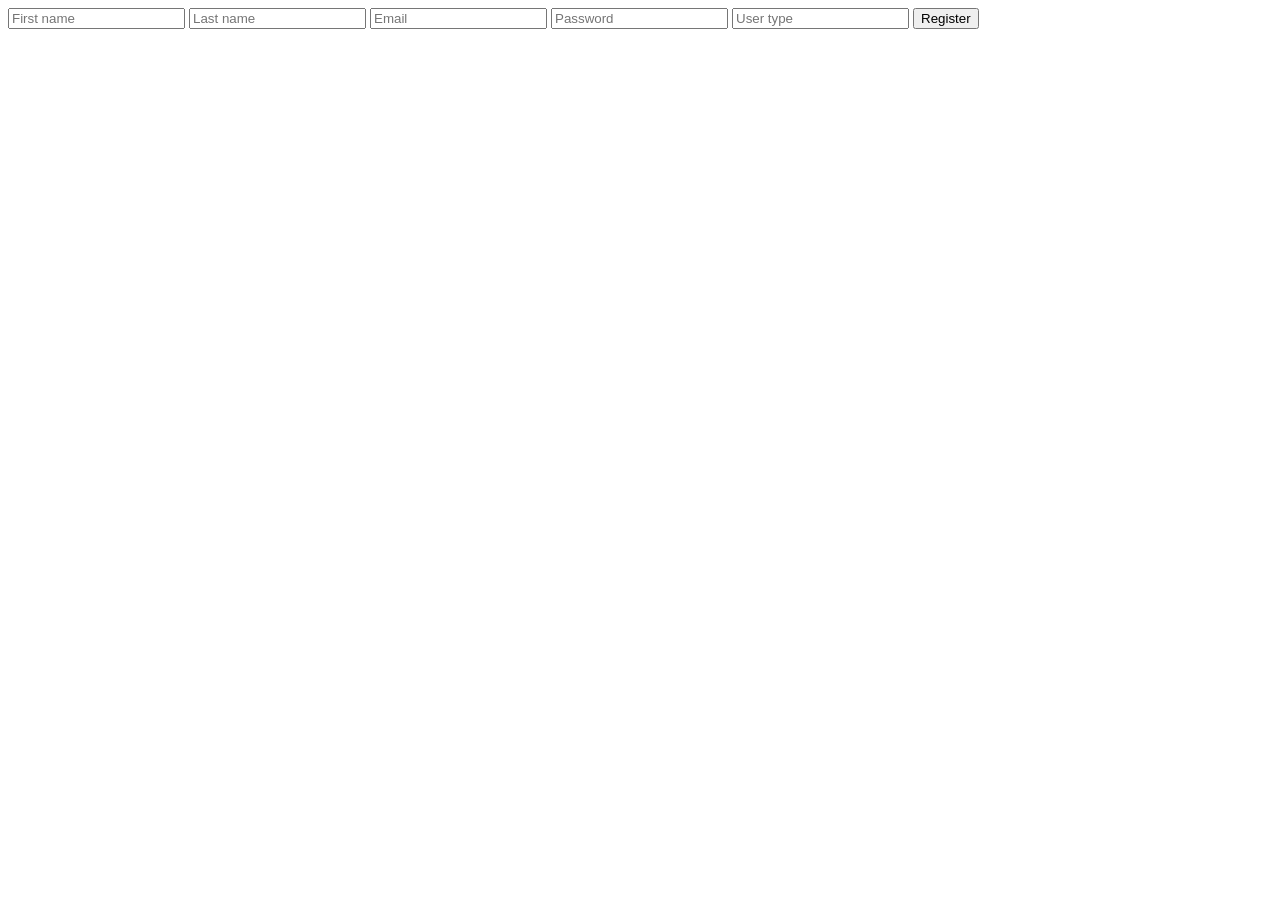
<file: src/main/resources/templates/index.html>
<!DOCTYPE html>
<html lang="en" xmlns:th="http://www.thymeleaf.org/">
<head>
    <meta charset="UTF-8">
    <title>Title</title>
</head>
<body>
    <form th:action="@{/user/}" method="post">
        <input type="text" placeholder="First name" th:name="firstName">
        <input type="text" placeholder="Last name" th:name="lastName">
        <input type="email" placeholder="Email" th:name="email">
        <input type="password" placeholder="Password" th:name="password">
        <input type="text" placeholder="User type" th:name="usertype">

        <input type="submit" value="Register">
    </form>
</body>
</html>
</file>
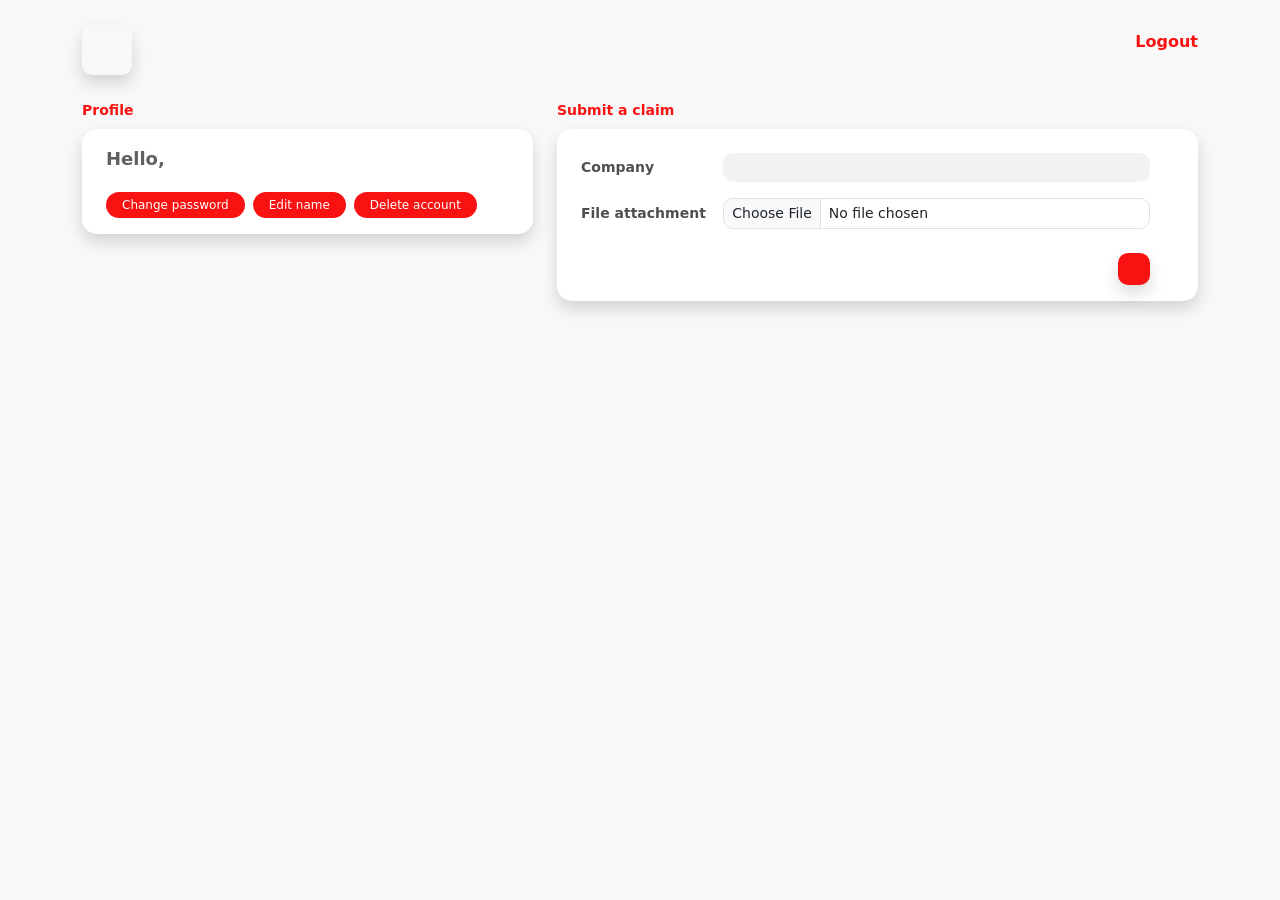
<file: src/main/resources/templates/employeePage.html>
<!DOCTYPE html>
<html lang="en" xmlns:th="http://www.thymeleaf.org/">
    <head>
        <meta charset="UTF-8">
        <link href="https://cdn.jsdelivr.net/npm/bootstrap@5.1.3/dist/css/bootstrap.min.css" rel="stylesheet"
              integrity="sha384-1BmE4kWBq78iYhFldvKuhfTAU6auU8tT94WrHftjDbrCEXSU1oBoqyl2QvZ6jIW3" crossorigin="anonymous">
        <link rel="stylesheet" href="../static/css/styles.css" th:href="@{/css/styles.css}">
        <title>Emp-Homepage</title>
    </head>
    <body class="container">
        <div class="header py-3 w-100 d-flex justify-content-between align-items-center">
            <div class="pageLogo p-1 shadow">
                <img th:src="@{/images/alliance_logo.svg}" class="img-fluid mx-auto">
            </div>
            <a class="logout" th:href="@{/user/logout}"><p class="fs-6 fw-bold logout">Logout</p></a>
        </div>
        <section class="row" style="height: 70vh;">
            <section class="employee-profile-wrap mb-3 col-5">
                <p class="sectionLabel fw-bold mb-2">Profile</p>
                <p class="id-display d-none" th:text="${session.User.id}"></p>
                <div class="profile-info bg-white shadow">
                    <div class="profile-header px-4 pt-3 pb-1 d-flex justify-content-between align-items-center">
                        <p class="greetings fw-bold m-0">Hello,</p>
                        <p class="greetings m-0 fs-7" th:text="${'Today is '+ #dates.format(#dates.createNow(), 'MMM dd, yyyy')}"></p>
                    </div>
                    <div class="profile-body px-4 pb-3">
                        <div class="d-flex justify-content-between">
                            <div>
                                <p class="name-display fs-5 fw-bold mb-0 me-3" th:text="${session.User.firstName +' '+session.User.lastName}"></p>
                                <p class="email-display fs-6 fw-normal m-0" th:text="${session.User.email}"></p>
                                <p class="userData-userType fw-normal fw-bold mb-3" th:text="${session.User.usertype}"></p>
                            </div>
                        </div>
                        <div class="d-flex align-items-center justify-content-start">
                            <button id="editSessionUserPassword" class="sessionPassChange py-1 px-3" data-toggle="modal"
                                    data-target="#editSessionUserPasswordModal">Change password</button>
                            <button id="editSessionUserName" class="sessionPassChange py-1 px-3 mx-2" data-toggle="modal" data-target="#editSessionUserNameModal"
                                    >Edit name</button>
                            <button id="deleteSessionUser" class="sessionPassChange py-1 px-3" data-toggle="modal" data-target="#deleteSessionUserModal"
                            >Delete account</button>
                        </div>
                    </div>
                </div>
            </section>
            <section class="col-7">
                <p class="sectionLabel fw-bold mb-2">Submit a claim</p>
                <form th:action="@{/claim/addClaim}" method="POST" enctype="multipart/form-data">
                    <div class="d-flex align-items-center">
                        <div class="submitClaim-wrap bg-white shadow pt-4 pb-3 ps-4 pe-5" style="width: 100%;">

                            <div class="d-flex justify-content-between align-items-center mb-3">
                                <p class="label-body m-0">Company</p>
                                <input type="text" id="company" name="company" class="modalField px-3 py-1 w-75" required />
                            </div>
                            <div class="d-flex justify-content-between align-items-center mb-2">
                                <p class="label-body m-0">File attachment</p>
                                <input class="form-control form-control-sm w-75" name="invoice" type="file" required />
                            </div>
                            <button class="px-3 py-1 mt-3 shadow submitClaim float-end shadow" id="submitClaim" type="submit">
                                <img th:src="@{/images/send.svg}" alt="">
                            </button>
                        </div>
                    </div>
                </form>
            </section>
        </section>
        <!-- Modal edit user name triggered by editSessionUserName-->
        <div class="modal fade center" id="editSessionUserNameModal">
            <div class="modal-dialog">
                <div class="modal-content">
                    <div class="modal-header">
                        <h6>Edit your name</h6>
                    </div>
                    <div class="modal-body">
                        <div class="mx-3">
                            <p class="mb-2 modal-body-label">Edit name</p>
                            <div class="mb-2 d-flex justify-content-between align-items-center">
                                <div class="me-1">
                                    <label for="fNameInput" class="ps-2 m-0 label-modal text-muted">First name</label>
                                    <input id="fNameInput" class="modalField px-3 py-1 w-100" type="text" placeholder="John" th:value="${session.User.firstName}" th:name="firstName"/>
                                </div>
                                <div class="ms-1">
                                    <label for="fNameInput" class="ps-2 m-0 label-modal text-muted">Last name</label>
                                    <input id="lNameInput"class="modalField px-3 py-1 w-100" type="text" placeholder="Doe" th:value="${session.User.lastName}" th:name="lastName"/>
                                </div>
                            </div>
                        </div>
                    </div>
                    <div class="modal-footer">
                        <button class="cancelModal" data-dismiss="modal">Cancel</button>
                        <button id="editProfileNameButton" class="confirmModal">Continue</button>
                    </div>
                </div>
            </div>
        </div>

        <!-- Modal delete Account triggered  #deleteSessionUser -->
        <div class="modal fade center" id="deleteSessionUserModal">
            <div class="modal-dialog">
                <div class="modal-content">
                    <div class="modal-header">
                        <h6>Delete your profile</h6>
                    </div>
                    <div class="modal-body">
                        <p class="mb-2 modal-body-label text-center my-2">Are you sure you want to delete your account?</p>
                    </div>
                    <div class="modal-footer">
                        <button class="cancelModal" data-dismiss="modal">Cancel</button>
                        <button id="deleteProfileButton" class="confirmModal">Continue</button>
                    </div>
                </div>
            </div>
        </div>

        <!-- Modal edit user password triggered by editSessionUserPassword-->
        <div class="modal fade center" id="editSessionUserPasswordModal">
            <div class="modal-dialog">
                <div class="modal-content">
                    <div class="modal-header">
                        <h6>Edit your passowrd</h6>
                    </div>
                    <div class="modal-body">
                        <div class="mx-3">
                            <p class="mb-2 modal-body-label">Change password</p>

                            <label for="currentPass" class="ps-2 m-0 label-modal text-muted">Current password</label>
                            <input id="currentPass" class="modalField px-3 py-1 w-100" type="text" placeholder="Your current password" th:name="currentPass"/>

                            <label for="newPass" class="ps-2 mt-3 mb-0 label-modal text-muted">New password</label>
                            <input id="newPass" class="modalField px-3 py-1 w-100 mb-1" type="password" placeholder="New password" th:name="newPass"/>

                            <label for="confirmPass" class="ps-2 m-0 label-modal text-muted">Confirm password</label>
                            <input id="confirmPass" class="modalField px-3 py-1 w-100" type="password" placeholder="Confirm password" th:name="confirmPass"/>
                        </div>
                    </div>
                    <div class="modal-footer">
                        <button class="cancelModal" data-dismiss="modal">Cancel</button>
                        <button id="editProfilePasswordButton" class="confirmModal">Continue</button>
                    </div>
                </div>
            </div>
        </div>
    </body>
    <script src="https://ajax.googleapis.com/ajax/libs/jquery/3.5.1/jquery.min.js"></script>
    <script src="https://maxcdn.bootstrapcdn.com/bootstrap/4.0.0/js/bootstrap.min.js"
            integrity="sha384-JZR6Spejh4U02d8jOt6vLEHfe/JQGiRRSQQxSfFWpi1MquVdAyjUar5+76PVCmYl"
            crossorigin="anonymous"></script>
    <script type="text/javascript">
        var sessionID = $('.id-display').html();
        var sessionEmail = $('.email-display').html();

        <!-- Deleting session user action -->
        $("#deleteProfileButton").click(function(){
            $.ajax({
              url: "/user/deleteSessionUser",
              type: "POST",
              data:{
                id: sessionID
                },
              success: function(data)
              {
                window.location = '/user/login';
              }
           });
        });

        <!-- Editing session user first and last name action -->
        $('#editProfileNameButton').click(function(){
            var fNameEdit = $('#fNameInput').val();
            var lNameEdit = $('#lNameInput').val();
            $.ajax({
              url: "/user/editSessionName",
              type: "POST",
              data:{
                id: sessionID,
                firstName: fNameEdit,
                lastName: lNameEdit
                },
              success: function(data)
              {
                location.reload();
              }
           });
        });

        <!-- Editing password user first and last name action -->
        $('#editProfilePasswordButton').click(function(){
            var curPassEdit = $('#currentPass').val();
            var newPassEdit = $('#newPass').val();
            var conPassEdit = $('#confirmPass').val();


            if(curPassEdit != null){
                if(newPassEdit == conPassEdit && newPassEdit != ""){
                    $.ajax({
                        url: "/user/validateSessionUserPassword",
                        type: "POST",
                        data: {
                            id: sessionID,
                            password: curPassEdit
                        },
                        success: function(data){
                            if(data == "true"){
                                 $.ajax({
                                    url: "/user/editSessionUserPassword",
                                    type: "POST",
                                    data: {
                                        id: sessionID,
                                        password: newPassEdit
                                    },
                                    success: function(data){
                                        if(data != null){
                                            alert("Password changed. You are prompted to login again after this.");
                                            window.location = '/user/login';
                                        }
                                    }
                                })
                            } else {
                                alert("Wrong input on current password!");
                            }
                        }
                    })
                } else {
                    alert("Password does not match");
                }
            } else {
                alert("Wrong input on current password!");
            }
        });
    </script>
</html>
</file>
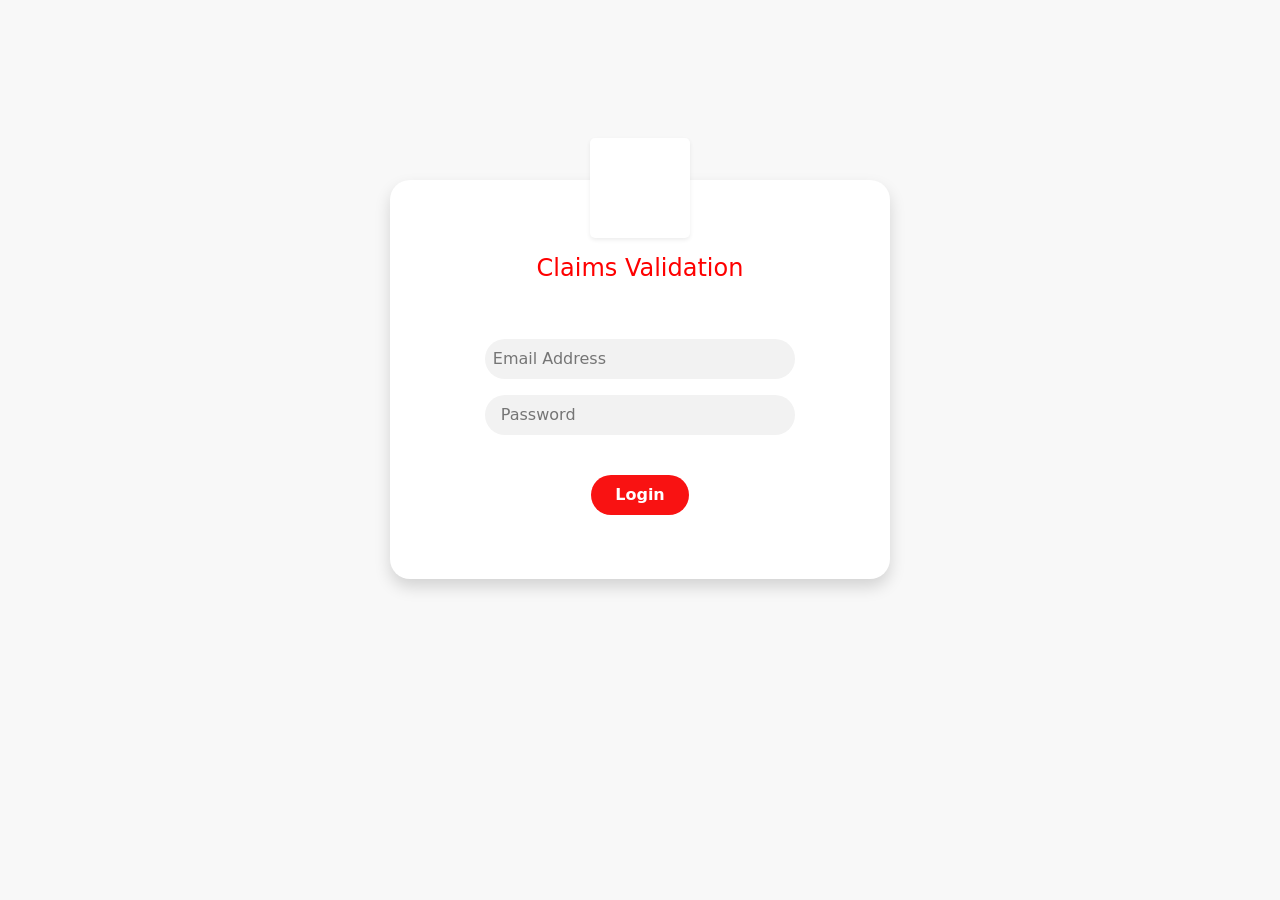
<file: src/main/resources/templates/login.html>
<!DOCTYPE html>
<html lang="en" xmlns:th="http://www.thymeleaf.org/">
<head>
    <meta charset="UTF-8">
    <link href="https://cdn.jsdelivr.net/npm/bootstrap@5.1.3/dist/css/bootstrap.min.css" rel="stylesheet" integrity="sha384-1BmE4kWBq78iYhFldvKuhfTAU6auU8tT94WrHftjDbrCEXSU1oBoqyl2QvZ6jIW3" crossorigin="anonymous">
    <link rel="stylesheet" href="../static/css/styles.css" th:href="@{/css/styles.css}">
    <title>Login</title>
</head>
<body>
    <div class="loginDiv bg-white shadow p-5">
        <div class="logoHolder bg-white mx-auto shadow-sm p-1">
            <img class="mx-auto d-block img-fluid" th:src="@{/images/alliance_logo.svg}">
        </div>
        <h4 class="titleHeader mt-3 mb-4 mx-auto w-100">Claims Validation</h4>
        <div class="loginFieldsHolder p-2 mt-5 text-center">
            <div class="emailHolder text-center mb-4">
                <input class="loginField px-2 py-2" type="email" id="email" th:name="email" placeholder="Email Address" required>
                <input class="loginField px-3 py-2 mt-3" type="password" id="password" th:name="password" placeholder="Password" required>
            </div>
            <center class="my-2">
                <input class="loginbtn text-white fw-bold px-4 py-2 mt-3" type="submit" name="loginbtn" value="Login">
            </center>
        </div>
    </div>
</body>
<script src="https://ajax.googleapis.com/ajax/libs/jquery/3.5.1/jquery.min.js"></script>
<script src="https://maxcdn.bootstrapcdn.com/bootstrap/4.0.0/js/bootstrap.min.js"
        integrity="sha384-JZR6Spejh4U02d8jOt6vLEHfe/JQGiRRSQQxSfFWpi1MquVdAyjUar5+76PVCmYl"
        crossorigin="anonymous"></script>
<script type="text/javascript">
    $(".loginbtn").click(function(){
        var emailIn = $("#email").val();
        var passIn = $("#password").val();

        if(emailIn == "" || passIn == ""){
            alert("Please fill in all the fields");
        } else {
            $.ajax({
              url: "/user/loginRedirect",
              type: "POST",
              data:{
                email: emailIn,
                password: passIn
                },
              success: function(data)
              {

                if(data == "User does not exist"){
                    alert("Wrong input on username or password");
                }

                if(data == "accounting"){
                    window.location = "/user/homepageAcc";
                }

                if(data == "employee"){
                    window.location = "/user/homepageEmp";
                }

              }
           });
        }

    });
</script>
</html>
</file>
